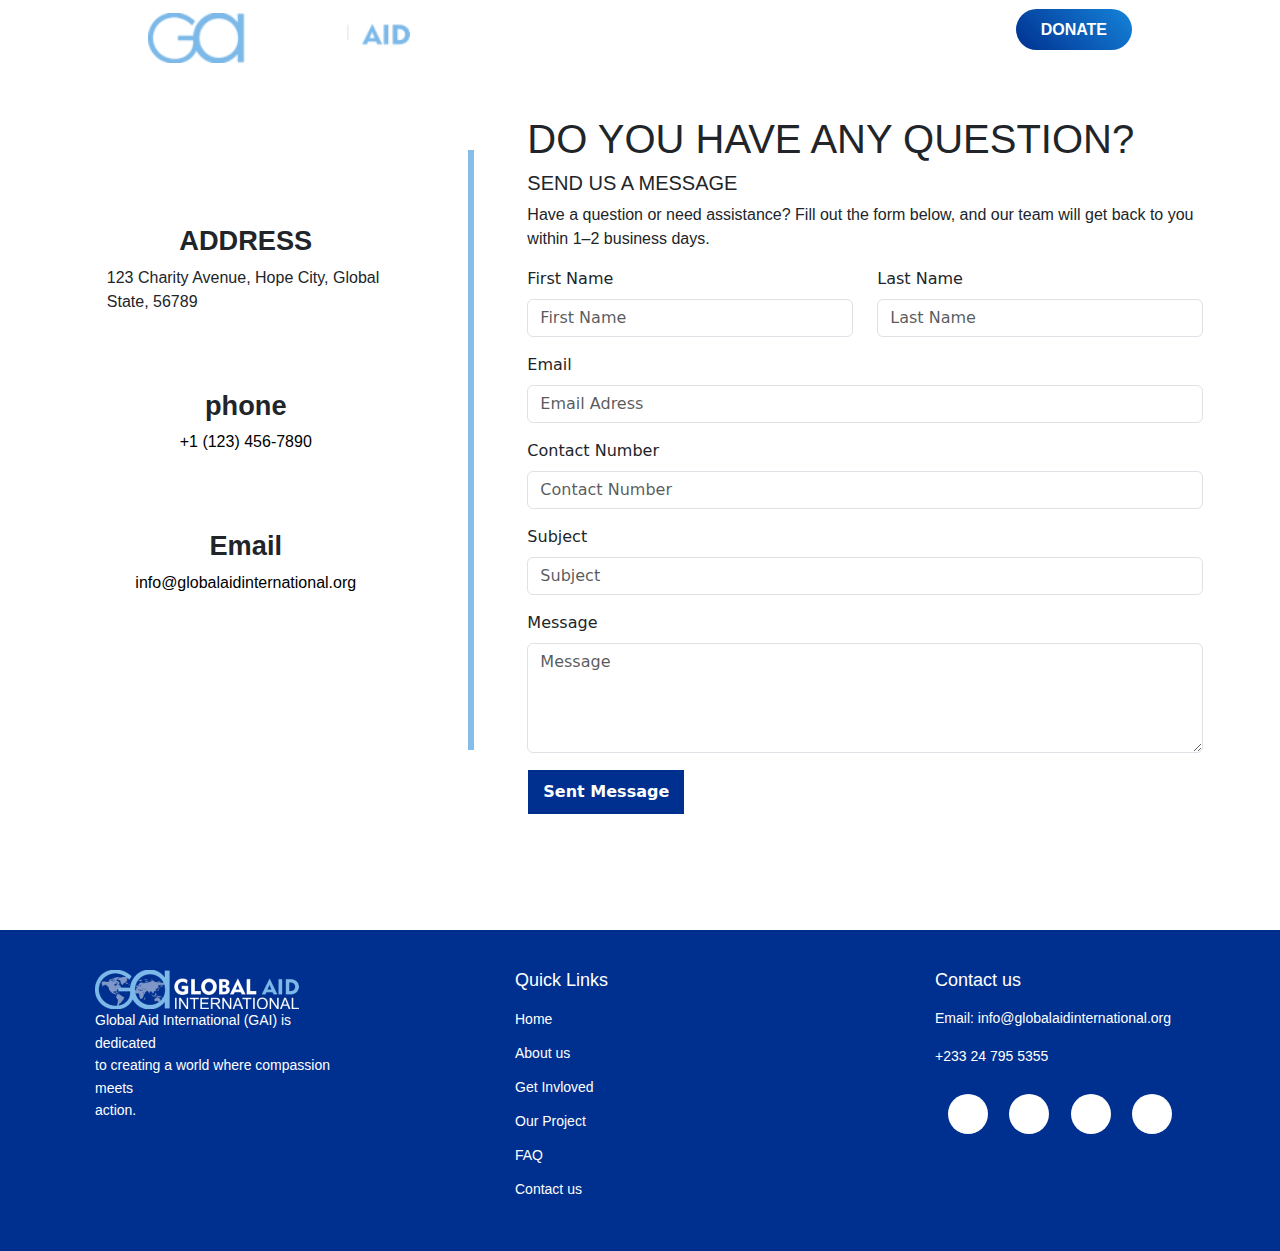
<file: contact.html>
<!DOCTYPE html>
<html lang="en">
  <head>
    <meta charset="UTF-8" />
    <meta name="viewport" content="width=device-width, initial-scale=1.0" />
    <title>Global Aid International | Together for a Brighter Tomorrow</title>

    <link
      href="https://cdn.jsdelivr.net/npm/bootstrap@5.3.3/dist/css/bootstrap.min.css"
      rel="stylesheet"
      integrity="sha384-QWTKZyjpPEjISv5WaRU9OFeRpok6YctnYmDr5pNlyT2bRjXh0JMhjY6hW+ALEwIH"
      crossorigin="anonymous"
    />

    <link rel="stylesheet" href="style.css" />
    <link rel="stylesheet" href="media.css" />
    <link rel="icon" href="images/favicon.png" type="image/x-icon" />
    <link rel="stylesheet" href="toggle.js" />
    <!-- <link href="https://cdnjs.cloudflare.com/ajax/libs/font-awesome/5.15.4/css/all.min.css" rel="stylesheet" /> -->
    <link
      rel="stylesheet"
      href="https://cdnjs.cloudflare.com/ajax/libs/font-awesome/6.6.0/css/all.min.css"
      integrity="sha512-Kc323vGBEqzTmouAECnVceyQqyqdsSiqLQISBL29aUW4U/M7pSPA/gEUZQqv1cwx4OnYxTxve5UMg5GT6L4JJg=="
      crossorigin="anonymous"
      referrerpolicy="no-referrer"
    />
  </head>

  <body>
    <header class="header">
      <nav>
        <div class="logo">
          <a href="index.html">
            <img src="images/Logo.png" alt="Global Aid International" />
          </a>
        </div>
        <ul>
          <li><a href="index.html">Home</a></li>
          <!-- <li><a href="about.html">About Us</a></li>
          <li><a href="Gift-Donate.html">Gift & Donate</a></li>
          <li><a href="Campaigns.html">Campaigns</a></li> -->
          <li><a href="project2.html">Projects</a></li>
          <li><a href="volunteer.html">Volunteer</a></li>
          <li><a href="faqs.html">Faqs</a></li>
          <li><a href="contact.html">Contact Us</a></li>
          <li>
            <a href="donation.html" class="donateicon-button"
              ><i class="fas fa-donate"></i> Donate</a
            >
          </li>
        </ul>
      </nav>
    </header>

    <header class="mobile-header">
      <nav>
        <div class="logo">
          <a href="index.html">
            <img src="images/Logo.png" alt="Global Aid International" />
          </a>
        </div>
        <div class="menu-icon" id="menu-toggle">
          <span class="menu-bar"></span>
          <span class="menu-bar"></span>
          <span class="menu-bar"></span>
        </div>
      </nav>
      <div class="mobile-menu" id="mobile-menu">
        <ul>
          <li><a href="index.html">Home</a></li>
          <li><a href="project2.html">Projects</a></li>
          <li><a href="volunteer.html">Volunteer</a></li>
          <li><a href="faqs.html">Faqs</a></li>
          <li><a href="contact.html">Contact Us</a></li>
          <li><a href="donation.html">Donate</a></li>
          <li><a href="donation.html" class="donate-button">Donate</a></li>
        </ul>
      </div>
    </header>
    <script src="toggle.js" defer></script>

    <section class="contact-main">
      <section class="contact-address">
        <div class="address">
          <i class="fa-solid fa-location-dot"></i>
          <h2>ADDRESS</h2>
          <p>123 Charity Avenue, Hope City, Global State, 56789</p>
        </div>
        <div class="address">
          <i class="fa-solid fa-phone"></i>
          <h2>phone</h2>
          <p><a href="tel:+1 (123) 456-7890">+1 (123) 456-7890</a></p>
        </div>
        <div class="address">
          <i class="fa-regular fa-envelope"></i>
          <h2>Email</h2>
          <p>
            <a href="mailto:info@globalaidinternational.org"
              >info@globalaidinternational.org</a
            >
          </p>
        </div>
      </section>

      <div class="vl"></div>

      <section class="contact-form">
        <h1>DO YOU HAVE ANY QUESTION?</h1>
        <h5>SEND US A MESSAGE</h5>
        <p>
          Have a question or need assistance? Fill out the form below, and our
          team will get back to you within 1–2 business days.
        </p>
        <form class="cont-form">
          <div class="row">
            <div class="mb-3 col-md-6">
              <label for="fistname" class="form-label">First Name</label>
              <input
                type="text"
                placeholder="First Name"
                required
                class="form-control"
              />
            </div>

            <div class="mb-3 col-md-6">
              <label for="lastname" class="form-label">Last Name</label>
              <input
                type="text"
                placeholder="Last Name"
                required
                class="form-control"
              />
            </div>
          </div>
          <div class="mb-3">
            <label for="email" class="form-label">Email</label>
            <input
              type="Email"
              placeholder="Email Adress"
              required
              class="form-control"
            />
          </div>
          <div class="mb-3">
            <label for="Contact" class="form-label">Contact Number</label>
            <input
              type="tel"
              placeholder="Contact Number"
              class="form-control"
            />
          </div>
          <div class="mb-3">
            <label for="subject" class="form-label">Subject</label>
            <input
              type="text"
              placeholder="Subject"
              required
              class="form-control"
            />
          </div>
          <div class="mb-3">
            <label for="message" class="form-label">Message</label>
            <textarea
              class="form-control"
              placeholder="Message"
              id="message"
              required
              rows="4"
            ></textarea>
          </div>

          <button type="submit" class="button">Sent Message</button>
        </form>
      </section>
    </section>

    <footer class="footer">
      <div class="footer-container">
        <!-- Section 1: Contact -->
        <div class="footer-column">
          <img src="images/Logo.png" alt="Global Aid International Logo" />
          <!-- <h3>Doctor Worldwide  <br> Association</h3> -->
          <p>
            Global Aid International (GAI) is dedicated <br />to creating a
            world where compassion meets <br />action.
          </p>
        </div>
        <!-- Section 2: About Us -->
        <div class="footer-column">
          <h3>Quick Links</h3>
          <ul>
            <li><a href="#">Home</a></li>
            <li><a href="#">About us </a></li>
            <li><a href="#">Get Invloved</a></li>
            <li><a href="#">Our Project</a></li>
            <li><a href="#">FAQ</a></li>
            <li><a href="#">Contact us</a></li>
          </ul>
        </div>
        <!-- Section 3: Projects -->
        <div class="footer-column">
          <h3>Contact us</h3>
          <ul>
            <p>Email: info@globalaidinternational.org</p>
            <p>+233 24 795 5355</p>
            <div class="social-icons">
              <a
                href="https://www.facebook.com/people/Global-Aid-International-Foundation/100082018467836/"
                ><i class="fab fa-facebook-f"></i
              ></a>
              <a href="#"><i class="fab fa-twitter"></i></a>
              <a href="#"><i class="fab fa-linkedin-in"></i></a>
              <a href="#"><i class="fab fa-instagram"></i></a>
            </div>
          </ul>
        </div>
      </div>
    </footer>

    <script
      src="https://cdn.jsdelivr.net/npm/bootstrap@5.3.3/dist/js/bootstrap.bundle.min.js"
      integrity="sha384-YvpcrYf0tY3lHB60NNkmXc5s9fDVZLESaAA55NDzOxhy9GkcIdslK1eN7N6jIeHz"
      crossorigin="anonymous"
    ></script>
  </body>
</html>
</file>
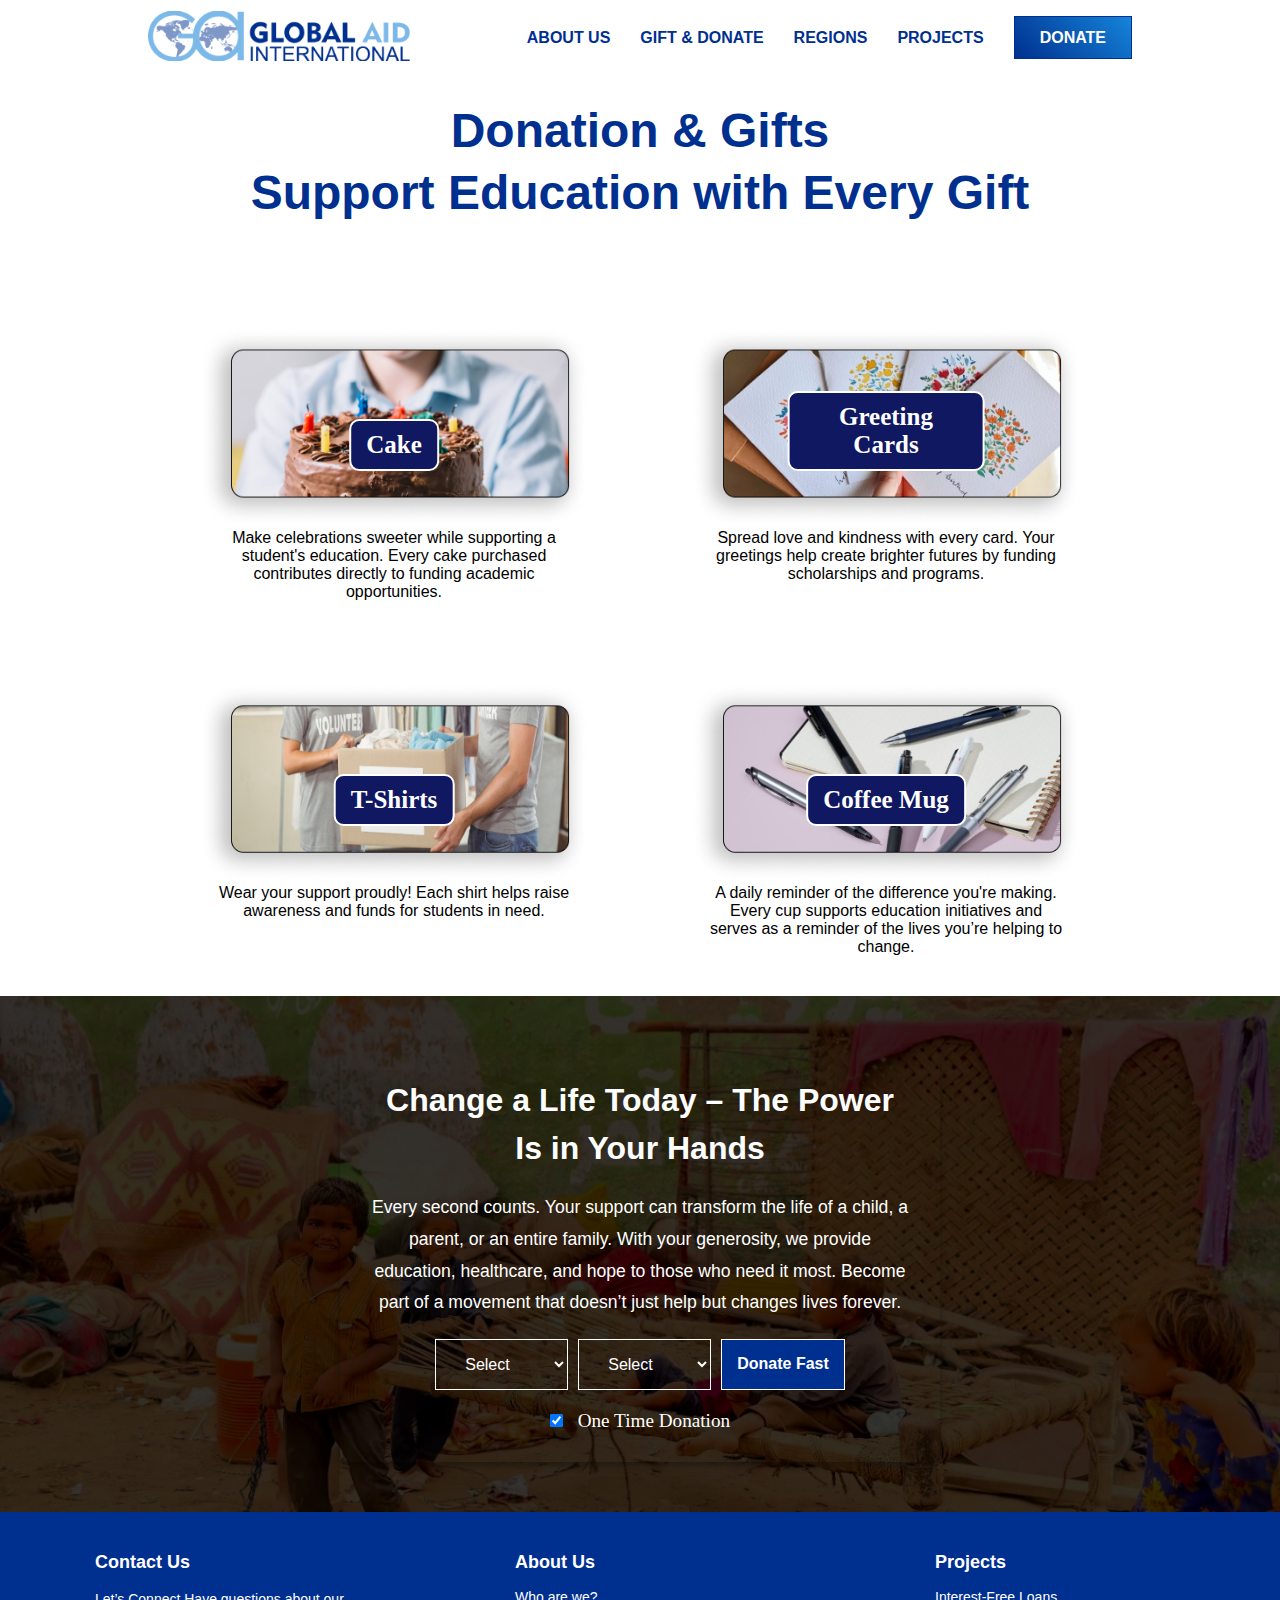
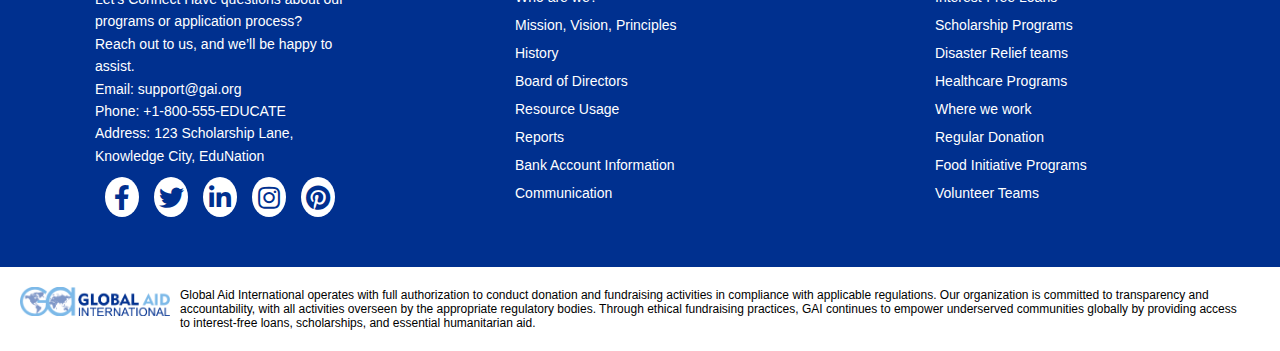
<file: Gift-Donate.html>
<!DOCTYPE html>
<html lang="en">

<head>
    <meta charset="UTF-8">
    <meta name="viewport" content="width=device-width, initial-scale=1.0">
    <title>Gift-Donaton</title>
    <link rel="stylesheet" href="style.css">
    <link rel="stylesheet" href="media.css">
    <link rel="icon" href="images/favicon.png" type="image/x-icon">
    <link href="https://fonts.googleapis.com/css2?family=Poppins:wght@400;600&display=swap" rel="stylesheet">
    <link href="https://cdnjs.cloudflare.com/ajax/libs/font-awesome/5.15.4/css/all.min.css" rel="stylesheet">

</head>

<body>
  <header class="header">
    <nav class="nav-blue">
      <div class="logo">
        <a href="index.html">
          <img src="images/footerlogo.png" />
        </a>
      </div>
      <ul>
        <li><a href="about.html">About Us</a></li>
         <li><a href="gift-donate.html">Gift & Donate</a></li>
         <li><a href="#">Regions</a></li> 
        <li><a href="project.html">Projects</a></li>
        <li>
          <a href="donation.html" class="donate-nav">Donate</a>
        </li>
      </ul>
    </nav>
  </header>

  <header class="mobile-header">
    <nav>
      <div class="logo">
        <a href="index.html">
          <img src="images/Logo.png" alt="Global Aid International" />
        </a>
      </div>
      <div class="menu-icon" id="menu-toggle">
        <span class="menu-bar"></span>
        <span class="menu-bar"></span>
        <span class="menu-bar"></span>
      </div>
    </nav>
    <div class="mobile-menu" id="mobile-menu">
      <ul>
        <li><a href="index.html">Home</a></li>
        <li><a href="about.html">About Us</a></li>
         <li><a href="gift-donate.html">Gift & Donate</a></li>
         <li><a href="#">Regions</a></li> 
        <li><a href="project.html">Projects</a></li>
        <li><a href="donation.html">Donate</a></li>
      </ul>
    </div>
  </header>
  <script src="toggle.js" defer></script>

  <!-- ----------------------- -->

    

  <section class="donationsecond-main">
    <h2 class="donationsecond-title">Donation & Gifts <br> Support Education with Every Gift</h2>
  </section>  
  
      <section class="donationsecond">

          <div class="donationsecond-card">
            <img src="images/gift1.png" alt="Scholarship for Education">
            <div class="donationsecond-overlay-text">Cake</div>
            <div class="donationsecond-card-text">
              <p>Make celebrations sweeter while supporting a student's education. Every cake purchased 
                contributes directly to funding academic opportunities.</p>
            </div>          
          </div>

          <div class="donationsecond-card">
            <img src="images/gift2.png" alt="Volunteer Medical Teams">
            <div class="donationsecond-overlay-text">Greeting Cards</div>
            <div class="donationsecond-card-text">
              <p>Spread love and kindness with every card. Your greetings help create brighter futures by
                 funding scholarships and programs.</p>
            </div>   
          </div>
      </section>

      <section class="donationsecond">
        <!-- <div class="donationsecond-grid"> -->
          <div class="donationsecond-card">
            <img src="images/gift3.png" alt="Scholarship for Education">
            <div class="donationsecond-overlay-text">T-Shirts</div>
            <div class="donationsecond-card-text">
              <p>Wear your support proudly! Each shirt helps
                 raise awareness and funds for students in need.</p>
            </div>  
          </div>
          <div class="donationsecond-card">
            <img src="images/gift4.png" alt="Volunteer Medical Teams">
            <div class="donationsecond-overlay-text">Coffee Mug</div>
            <div class="donationsecond-card-text">
              <p>A daily reminder of the difference you're making. Every cup supports education initiatives and serves as 
                a reminder of the lives you’re helping to change.</p>
            </div>  
          </div>
        <!-- </div> -->
      </section>

       <!-- ------------ -->
      
    <section class="homedonation-form">
      <div class="content">
        <h2>Change a Life Today – The Power Is in Your Hands</h2>
        <p>
          Every second counts. Your support can transform the life of a child, 
          a parent, or an entire family. With your generosity, we provide education, healthcare, 
          and hope to those who need it most. Become part of a movement that doesn’t just help but changes lives forever.
        </p>
        <div class="form">
          <select>
            <option>Select</option>
            <option>Option 1</option>
            <option>Option 2</option>
            <option>Option 3</option>
          </select>
          <select>
            <option>Select</option>
            <option>Option 1</option>
            <option>Option 2</option>
            <option>Option 3</option>
          </select>
          <button>Donate Fast</button>
        </div>
        <label>
          <input type="checkbox" checked />
          One Time Donation
        </label>
      </div>
    </section>
    
    <footer class="footer">
      <div class="footer-container">
    
        <!-- Section 1: Contact -->
        <div class="footer-column">
          <h3>Contact Us</h3>
          <p>
            Let’s Connect Have questions about our programs or application process?
             Reach out to us, and we’ll be happy to assist.
          </p>
    
          <p>
            Email:
            <a href="mailto:support@gai.org"
              >support@gai.org</a
            >
          </p>
    
          <p>Phone: <a href="tel:+1-800-555-EDUCATE">+1-800-555-EDUCATE</a></p>
          <p>Address: 123 Scholarship Lane, Knowledge City, EduNation</p>
    
          <div class="social-icons">
            <a
              href="https://www.facebook.com/people/Global-Aid-International-Foundation/100082018467836/"
              ><i class="fab fa-facebook-f"></i
            ></a>
            <a href="#"><i class="fab fa-twitter"></i></a>
            <a href="#"><i class="fab fa-linkedin-in"></i></a>
            <a href="#"><i class="fab fa-instagram"></i></a>
            <a href="#"><i class="fab fa-pinterest"></i></a>
          </div>
        </div>
    
        <!-- Section 2: About Us -->
        <div class="footer-column">
          <h3>About Us</h3>
          <ul>
            <li><a href="#">Who are we?</a></li>
            <li><a href="#">Mission, Vision, Principles</a></li>
            <li><a href="#">History</a></li>
            <li><a href="#">Board of Directors</a></li>
            <li><a href="#">Resource Usage</a></li>
            <li><a href="#">Reports</a></li>
            <li><a href="#">Bank Account Information</a></li>
            <li><a href="#">Communication</a></li>
          </ul>
        </div>
    
        
        <!-- Section 3: Projects -->
        <div class="footer-column">
          <h3>Projects</h3>
          <ul>
            <li><a href="#">Interest-Free Loans</a></li>
            <li><a href="#">Scholarship Programs</a></li>
            <li><a href="#">Disaster Relief teams</a></li>
            <li><a href="#">Healthcare Programs</a></li>
            <li><a href="#">Where we work</a></li>
            <li><a href="#">Regular Donation</a></li>
            <li><a href="#">Food Initiative Programs</a></li>
            <li><a href="#">Volunteer Teams</a></li>
            
          </ul>
        </div>
    
    
    
    
      </div>
    </footer>
    
    <div class="footer-bottom">
      <img src="images/footerlogo.png">
       <p>Global Aid International operates with full authorization to conduct donation and fundraising activities in compliance with applicable regulations.
          Our organization is committed to transparency and accountability, with all activities overseen by the appropriate regulatory bodies.
           Through ethical fundraising practices, GAI continues to empower underserved communities globally by providing access to interest-free loans,
            scholarships, and essential humanitarian aid.</p>
     </div>

     
</body>

</html>
</file>
<file: style.css>
@font-face {
  font-family: "Geometric";
  src: url("fonts/Geometric 415 Black BT.ttf") format("truetype");
}
:root{
  --blue: #00308f;
}


html, body{
  overflow-x: hidden;
}

/* Apply Geometric to headings */
h1, h2, h3, h4, h5, h6 {
  font-family: "Geometric ", sans-serif;
}

/* Apply Arial to paragraphs */
p, ul {
  font-family: "Geometric 415 Black BT", sans-serif;
  font-size: 16px;
}

/* General reset */
* {
  margin: 0;
  padding: 0;
  box-sizing: border-box;
}

/* Mobile Header Styles */
.mobile-header {
  display: none; /* Hidden by default */
}


/* ------------ */
.upper-section {
  height: 90vh;
  background-color: black;
  background-repeat: no-repeat;
  background-size: cover;
  position: relative;
}
.uper-sec-overlay{
  height: 100%;
  background-color: rgba(4 , 5, 6, 0.53); 
}
/* ------- */
.upper-section2 {
  height: 90vh;
  background-color: black;
  background-repeat: no-repeat;
  background-size: cover;
  position: relative;
}

.upper-section3 {
  height: 90vh;
  background-color: black;
  background-repeat: no-repeat;
  background-size: cover;
  position: relative;
}

/* ---------------- */
.cont-banner {
  padding: 2vw 15vw;
  color: white;
  width: 85vw;
  margin-top: 20vh;
  position: absolute;
  z-index: 1;
}

.cont-banner h1 {
  font-size: 4rem;
}
.cont-banner p {
  font-size: 20px;
  line-height: 1.5;
  font-weight: 400;
  padding-top: 20px;
}

.cont-links {
  margin-top: 30px;
  /* color: black; */
}

.cont-links a {
  text-decoration: none;
  color: white;
  font-size: 20px;
  margin-left: 10px;
}


/* Desktop Header */
.header {
  position: absolute;
  width: 100%; /* Ensure the header takes the full width of the viewport */
  top: 0;
  z-index: 1000;
  
}

nav {
  /* background-image: linear-gradient(#00308f, #1584da);
  border-bottom-left-radius: 50px;
  border-bottom-right-radius: 50px;
  border-top-left-radius: 50px;
  border-top-right-radius: 50px; */

  width: 80%;
  max-width: 1200px;
  margin: 0 auto; 
  display: flex;
  align-items: center;
  justify-content: space-between;
  padding: 0 20px; 
  height: 75px;
}

.nav-blue a{
  color: var(--blue);
}

.logo img {
  height: 50px;
  /* Adjust as needed for logo size */
}

nav ul {
  display: flex;
  list-style: none;
 text-transform: uppercase; /* Capitalizes the text */
}

nav li {
  margin-left: 30px;
}


nav a {
  color: white;
  text-decoration: none;
  font-size: 16px;
  font-weight: 600;
  font-family: "Arial", sans-serif;
}

.donate-nav {
    align-items: center;
    gap: 8px;
    background: linear-gradient(45deg, #00308F, #1584DA);
    color: white !important;
    border: none;
    /* border-radius: 25px; */
    padding: 12px 25px;
    font-size: 16px;
    cursor: pointer;
    transition: background 0.3s ease, transform 0.2s ease;
    text-transform: uppercase; /* Convert text to uppercase */;
    text-decoration: none;
    border: 0.5px solid #00308F;
}

.donate-nav:hover {
  background-color: white;
  color: white;
  transition: 0.3s;
  border: 0.5px solid white;
}


/* Mobile Header Styles */
.mobile-header {
  display: none; /* Hidden by default */
}

.mobile-header nav {
  display: flex;
  justify-content: space-between;
  align-items: center;
  padding: 10px 20px;
  background-color: #00308f;
  width: 100%;
}

.mobile-header .logo img {
  height: 40px;
}

/* Menu Icon Styles */
.menu-icon {
  display: block;
  cursor: pointer;
}

.menu-bar {
  width: 30px;
  height: 4px;
  margin: 6px 0;
  background-color: white;
  transition: 0.3s;
}

/* Mobile Menu */
.mobile-menu {
  display: none; /* Hidden initially */
  background-color: #00308f;
  padding: 20px;
  position: absolute;
  top: 75px; /* Adjust if needed */
  left: 0;
  width: 100%;
  text-align: center;
  z-index: 1000;
  transition: all 0.3s ease-in-out;
}

.mobile-menu.open {
  display: block; 
  background: linear-gradient(135deg, #00308F, #1584DA); /* Two-color gradient */
}


/* Menu Icon */
.menu-icon {
  display: flex;
  flex-direction: column;
  justify-content: space-between;
  height: 25px;
  cursor: pointer;
}

.menu-bar {
  background-color: white;
  height: 3px;
  width: 30px;
  border-radius: 5px;
  margin: 2px 0;
}

/* Menu Icon Animation */
.menu-icon.open .menu-bar:nth-child(1) {
  transform: rotate(-45deg);
  position: relative;
  top: 10px;
}

.menu-icon.open .menu-bar:nth-child(2) {
  opacity: 0; /* Middle bar disappears */
}

.menu-icon.open .menu-bar:nth-child(3) {
  transform: rotate(45deg);
  position: relative;
  top: -10px;
}


/* ------ updersection header nav ---end ---- */


/* ----- */
.d-color{
  background-color: var(--blue);
  color: white;
  padding: 5px;
}

.one-big-img{
  margin: auto;
  width: 70%;
  text-align: center;
  color: var(--blue);
}

.one-big-img-head{
  text-align: center;
  padding: 4vw 0;
  height: auto;
}
.one-big-img-head img{

  width: 100%;
  max-width: 1200px;
  height: auto;
}

.one-big-img-head h1{
  font-size: 2.5rem;
  color: var(--blue);
}


.convo-cap{
  position: absolute;
}

.convo-cap-right{
  float: right;
  /* transform: rotate(180deg); */
  transform: scaleX(-1);
  position: relative;
    top: -220px;
}

/* ----who we are------*/

.who-we-are{
  display: flex;
  align-items: center;
  justify-content: space-around;
  padding: 80px;
  background-color: #f5f5f5; /* Light background color for section */
  margin-top: 40px;
  line-height: 1.2;
  color: var(--blue);
}

.who-left img{
  width: 100%;
  max-width: 450px;
  height: auto;
  border-radius: 8px;
  margin-right: 30px;
}

.who-right{
  max-width: 600px;
  /* margin-top: 15vh; */
}
.who-right h2{
  font-size: 2rem;
  margin-bottom: 20px;
  font-weight: 800;
}
.who-right ul{
  padding-left: 25px;;
  font-size: 18px;
  margin-bottom: 30px;
  line-height: 1.5;
}

.who-right p{
  line-height: 1.5;
}

.dd-color{
  background-color: #d9d9d9;
  color: var(--blue);
  padding: 5px;
}

/* ------- */

.our-approach{
  display: flex;
  align-items: center;
  justify-content: space-around;
  padding: 20px;
  color: white;
  background-image: url('./images/pattern.png');     /* Replace with your image URL */
  background-repeat: no-repeat;
  background-size: cover;
  background-color: var(--blue);
  
}


.approach-cont{
  /* margin-top: 80px;   */
  max-width: 600px;
}
.our-approach h2{
  font-size: 2rem;
  line-height: 1.5;
  margin-bottom: 5vh;
  font-weight: 800;
}
.our-approach p{
  line-height: 1.5;
}

.our-approach ul{
  /* font-size: 22px; */
  line-height: 1.7;
  padding: 25px;
}

.approach-image img {
  width: 100%;
  max-width: 450px;
  height: auto;
  border-radius: 8px;
  margin-right: 30px;
}



/* ////////////////////////////////// */
/* -------- about page------- */

.programs{
  margin: auto;
  padding: 8vw 5vw;
  display: flex;
  flex-direction: column;
  justify-content: space-around;
  background-size: cover;
  text-align: center;
}

.program-title {
  font-size: 3rem;
  font-weight: bold;
  color: transparent;
  color: var(--blue);
  -webkit-background-clip: text; 
  background-clip: text; 
  /* margin-bottom: 20px; */
  position: relative;
  /* text-stroke: 2px white; 
  -webkit-text-stroke: 2px white;  */
}


/* News Container */
.program-container {
  display: flex;
  justify-content: center;
  gap: 70px;
  /* flex-wrap: wrap; */
  padding: 3vw; 
}

/* News Card */
.program-card {
  position: relative;
  width: auto; /* Increased width */
  height: auto; /* Added height for larger cards */
  border-radius: 15px;
  /* overflow: hidden; */
  /* box-shadow: 0 4px 8px rgba(0, 0, 0, 0.2); */
  transition: transform 0.3s;
}

.program-nested{
  /* margin: 10px; */
  position: absolute;
  width: 100%;
}

.program-nested p{
  color: black;
  position: absolute;
  font-size: 18px;

}
.program-card img {
  width: 100%;
  height: 100%;
  object-fit: cover; /* Ensures the image scales without distortion */
}


/* Black Overlay */
/* .program-card::before {
  content: '';
  position: absolute;
  top: 0;
  left: 0;
    width: 100%;
    height: 100%;
  background-color: rgba(0, 0, 0, 0.5);
  z-index: 1; 
} */

/* Text Overlay */
.program-text {
  position: absolute;
  width: 97%;
  bottom: 15px; /* Positioned text slightly above the bottom */
  left: 13px;
  color: white;
  font-size: 20px;
  text-align: center;
  font-weight: bold;
  padding: 5px;
  background: none; /* Removed background color */
  z-index: 2; /* Ensure text appears above the overlay */
  /* background: rgba(0, 0, 0, 0.5); */
}

/* .program-card:hover {
  transform: scale(1.05);
} */



/* home page css  */


.donateicon-button {
  align-items: center;
  gap: 8px;
  background: linear-gradient(45deg, #00308F, #1584DA);
  color: white !important;
  border: none;
  border-radius: 25px;
  padding: 12px 25px;
  font-size: 16px;
  cursor: pointer;
  transition: background 0.3s ease, transform 0.2s ease;
  text-transform: uppercase;
  text-decoration: none;
  position: relative;
}

.donateicon-button .icon img {
  width: 20px; /* Adjust size of the image */
  height: auto; /* Maintain aspect ratio */
  vertical-align: middle; /* Align image with the text */
}

.donateicon-button img{
  width: 30px;
  position: absolute;
  right: 15px; /* Adjust to keep it aligned */
  top: 50%;
  transform: translateY(-50%);
}

.donateicon-button:hover {
  background: linear-gradient(45deg, #1584DA, #00308F); /* Reverse gradient on hover */
  transform: scale(1.05);
}






  
  
  

  
 
  

  /* homepage form css  */


  .homedonation-form {
    background-image: url('images/donate-from-bg.png'); 
    background-size: cover;
    background-position: center;
    padding: 50px 20px;
    color: white;
    text-align: center;
}

.content {
    max-width: 600px;
    margin: 0 auto;
    /* background-color: rgba(0, 0, 0, 0.6); */
    padding: 30px;
    border-radius: 10px;
    box-shadow: 0 4px 6px rgba(0, 0, 0, 0.3);
}

.content h2 {
    font-size: 2em;
    margin-bottom: 20px;
    line-height: 1.5;
}

.content p {
    font-size: 1.1em;
    line-height: 1.8;
    margin-bottom: 20px;
}

.content .form {
    display: flex;
    justify-content: center;
    gap: 10px;
    margin-bottom: 20px;
}

.content select {
    padding: 15px 25px;
    font-size: 1em;
    border: 1.5px solid white;
    /* border-radius: 5px; */
    /* background-color: #ffffff; */
    color: white;
    background: transparent;
}
.content select option{
  color: black;
}
.content input{
  background: transparent;
  border: 1.5px solid white;
  color: white;
  font-size: 1em;
  padding: 15px 25px;
}

.content input::palceholder{
  color: white;
}


button {
    padding: 10px 15px;
    font-size: 1em;
    border: 1.5px solid white;
    /* border-radius: 5px; */
    background-color: var(--blue);
    color: white;
    cursor: pointer;
    font-weight: bold;
    transition: background-color 0.3s;
}

.content button:hover {
    background-color: #0056b3;
}

.content label {
    font-size: 1.2em;
    display: block;
    margin-top: 10px;
}

.content input[type="checkbox"] {
    margin-right: 10px;
}




/* gift & Donate page css  */


/* second section */

.donationsecond-main {
  text-align: center;
  padding: 40px 20px;
  padding-top: 100px;
}

.donationsecond-title {
  font-size: 3rem;
  font-weight: 700;
  color: #00308F;
  margin-bottom: 20px;
  font-family: 'Geometria', sans-serif;
  line-height: 1.3;
}



 .donationsecond {
  text-align: center;
  padding: 40px 20px;
  width: 80%;
  margin: auto;
  display: flex;
  justify-content: space-around;

}


.donationsecond-grid {
  display: grid;
  grid-template-columns: repeat(auto-fit, minmax(250px, 1fr));
  gap: 20px;
  justify-items: center;
}

.donationsecond-card {
  position: relative;
  overflow: hidden;
  border-radius: 8px;
  width: 40%;
}

.donationsecond-card img {
  width: 100%;
  height: auto;
  display: block;
  border-radius: 8px;
  transition: transform 0.3s ease;
}


.donationsecond-overlay-text {
  position: absolute;
  bottom: 100px;
  left: 50%;
  transform: translateX(-50%);
  padding: 10px 15px;
  text-align: center;
  z-index: 2; 
  width: fit-content;
  background:rgb(16, 24, 97);
  font-size: 25px;
  font-weight: 600;
  color: #ffffff;
  border: 2px solid white;
  border-radius: 10px;
}

.donationsecond-card-text {
  margin-top: 10px;
  width: 90%;
  margin: auto;
}




/* campaign page css  */

.campaign-wrapper {
  text-align: center;
  padding: 40px 20px;
  background-color: #f5f5f5;
  /* padding-top: 100px; */
}

.campaign-grid {
  display: flex;
  flex-wrap: wrap;
  gap: 60px;
  justify-content: center;
}

.campaign-card {
  position: relative;
  width: 450px;
  border-radius: 8px;
  overflow: hidden;

}

.campaign-card img {
  width: 100%;
}

.overlay-text {
  padding-top: 0;
  padding: 15px;
  text-align: center;
}

.overlay-text h3 {
  color: #ffffff; 
  background-color: #00308f85;
  border-radius: 5px;
  font-size: 20px;
  font-weight: 700;
  margin-bottom: 10px;
  font-family: 'Geometria', sans-serif;
}

/* .overlay-text p {
  font-size: 14px;
  color: #555;
  font-family: Arial, sans-serif;
  line-height: 1.5;
} */





/* -------------------faqs----------------- */

.faqs {
  background-color: #b0d5f0;
  width: 100%;
  margin: auto;
  padding: 1vw 0;
}

.faq-accordion {
  width: 80%;
  margin: auto;
}
.faq-accordion h1 {
  font-size: 2rem;
  margin: 30px 0 0 ;
}
.faq-title {
  background-color: #b0d5f0;  
  padding-top: 100px;
  text-align: center;
}
.faq-title h2{
  font-size: 3.5rem;
  font-weight: 600;
  color: #00308F;
  font-family: 'Geometria', sans-serif;
}

/* contact us page-------------------------- */

.contact-main{
  display: flex;
  flex-direction: row;
  margin: 9vw 6vw;
  justify-content: space-between;
}

.contact-address {
  padding-top: 50px;
  width: 30%;
  /* margin: auto; */
}

.address {
  display: flex;
  flex-direction: column;
  /* justify-content: center; */
  margin: 40px 30px;
  align-items: center;
}

.address i{
  font-size: 2rem;
  color: #00308F;
  padding-bottom: 20px;
}

.address h2 {
  font-weight: 600;
  font-size: 1.7rem;
}
.address a {
  text-decoration: none;
  color: black;
}

.contact-form{
  width: 60%;
}

.vl{
  border-left: 6px solid #86bee9;
  height: 600px;
  margin-top: 35px;
}


/* project page css  */


.projects-wrapper {
  /* text-align: center; */
  /* padding: 40px 10vw; */
  /* background-color: #f5f5f5; */
  padding-top: 100px;
  width: 80vw;
  margin: auto;
}

.projects-title {
  font-size: 60px;
  font-weight: 700;
  color: #00308F;
  margin-bottom: 20px;
  font-family: 'Geometria', sans-serif;
  text-align: center;
}

.projects-grid {
  display: grid;
  grid-template-columns: repeat(auto-fit, minmax(250px, 1fr));
  gap: 20px;
  justify-items: center;
}

.project-card {
  position: relative;
  overflow: hidden;
  border-radius: 8px;
}

.project-card img {
  width: 100%;
  height: auto;
  display: block;
  border-radius: 8px;
  transition: transform 0.3s ease;
  
}

.project-card:hover img {
  /* transform: scale(1.1);  */
}

.project-card::before {
  content: "";
  position: absolute;
  top: 0;
  left: 0;
  width: 100%;
  height: 100%;
  /* background: rgba(0, 0, 0, 0.5);  */
  z-index: 1; 
  opacity: 1; 
  transition: opacity 0.3s ease;
  border-radius: 8px;
  
}

.project-card:hover::before {
  opacity: 1; 
}

.overlay-text {
  position: absolute;
  bottom: 10px;
  left: 50%;
  /* transform: translateX(-50%); */
  transform: translateX(-48%);
  color: white;
  font-size: 18px;
  padding: 10px 15px;
  border-radius: 4px;
  text-align: center;
  font-family: 'Arial', sans-serif;
  z-index: 2; 
  width: 90%;
  background: black;
  opacity: 0.5;
}

/* -----project2 page ---- */

.project-main {
  padding-top: 100px;
  width: 80vw;
  margin: auto;
}

.project-title {
  font-size: 60px;
  font-weight: 700;
  color: #00308F;
  /* margin-bottom: 20px; */
  margin: 50px 0;
  font-family: 'Geometria', sans-serif;
  text-align: center;
}

.project-box{
  display: flex;
  flex-direction: row;
  background-color: #f5f5f5;
  margin: 20px 0;
  border-radius: 10px;
  padding-top: 20px ;
}
.project-box img{
  width: 20vw;
}

.proj-cont{
  padding-left: 20px;
  padding-top: 20px;
}

.proj-cont h2{
  font-size: 2rem;
  padding-bottom: 30px;
}



/* volunteer page */

.v-banner{
  width: 100%;
  height: 70vh;
  background-image: url(images/banner2.jpg);
  background-size: cover;
  background-position: center;
  background-repeat: no-repeat;

  display: flex;
  flex-direction: column;
  justify-content: center;
  align-items: center;
  color: white; /* Adjust text color for better contrast */
  text-align: center;
  padding: 20px;
  margin-top: 75px;
}

.center-div {
  background-color: rgba(0, 0, 0, 0.5); /* Semi-transparent background */
  padding: 20px;
  width: 50vw;
  border-radius: 10px;
  color: white;
  text-align: center;
  margin-top: 10vw;
}
.center-div h2{
  font-size: 3rem;
}

.center-div p{
  font-size: 1.5rem;
}
.volunter-main{
  /* padding-top: 100px ; */
  width: 80%;
  margin: auto;
}

.v-box-main{
  display: flex;
  flex-direction: row;
  justify-content: space-around;
  margin: 30px 0;
}

.v-box{
  width: 25vw;
  text-align: center;
}
.v-box img{
  width: 25vw;
}

.v-apply{
  margin: 15vh 0;
}



















/* Footer Styles */

.footer {
  background-color: var(--blue); /* Footer background color */
  color: #fff;
  padding: 40px 20px;
  font-family: Arial, sans-serif;
}

.footer-container {
  display: flex;
  justify-content: space-around;
  flex-wrap: wrap;
  gap: 20px;
}

.footer-column {
  width: 20%;
  min-width: 250px;
}
.footer-column a {
  text-decoration: none;
  color: #fff;
}

.footer-column h3 {
  font-size: 18px;
  margin-bottom: 15px;
  color: #fff;
}

.footer-column p {
  font-size: 14px;
  line-height: 1.6;
}

.footer-column ul {
  list-style: none;
  padding: 0;
  margin: 0;
}

.footer-column ul li {
  margin-bottom: 10px;
}

.footer-column ul li a {
  text-decoration: none;
  color: #fff;
  font-size: 14px;
}

.footer-column ul li a:hover {
  text-decoration: underline;
}



/* Social Icons */
.social-icons {
  display: flex;
  justify-content: space-around;
  align-items: center;
  gap: 15px;
  padding: 10px;
}

.social-icons a {
  display: flex;
  justify-content: center;
  align-items: center;
  text-decoration: none;
  color: var(--blue);
  font-size: 25px;
  transition: color 0.3s ease;
  width: 40px;
  height: 40px;
  background-color: white;
  border-radius: 50%;
}

.social-icons a:hover {
  color: white;
  background-color: var(--blue);
}



/* Footer Bottom */
.footer-bottom {
  margin: 20px;
  display: flex;
  align-items: center;
}

.footer-bottom img {
  width: 150px; 
  margin-bottom: 15px;
}
.footer-bottom p {
  font-size: 12px;
  padding: 0 10px;
}



/* --swiper slider-- */
.swiper {
  width: 100%;
  height: 100%;
}

.swiper-slide {
  /* text-align: center; */
  font-size: 18px;
  background: #fff;
  display: flex;
  justify-content: center;
  align-items: center;
  border-radius: 25px;
}

/* .swiper-slide img {
  display: block;
  width: 100%;
  height: 100%;
  object-fit: cover;
} */
/* ----project section home page------ */
.project-section {
  width: 80%;
  margin: auto;
  display: flex;
  gap: 20px;
  padding: 20px;
  justify-content: center;
}
.project-section2 {
  width: 80%;
  margin: auto;
  display: flex;
  flex-wrap: wrap;
  justify-content: space-around;
  gap: 20px;
  padding: 20px;
  /* justify-content: center; */
}
.project-head{
    width: 60%;
    margin: auto;
    /* font-size: 60px; */
    font-weight: bold;
    color: transparent;
    color: var(--blue);
    -webkit-background-clip: text;
    background-clip: text;
    margin-top: 90px;
    position: relative;
    text-align: center;
}
.project-head h2{
  font-size: 3rem;
}
.project-cardd {
  width: 50%;
  background: white;
  border-radius: 10px;
  overflow: hidden;
  box-shadow: 0 4px 6px rgba(0, 0, 0, 0.1);
}

.project-cardd2 {
  width: 30%;
  background: white;
  border-radius: 10px;
  overflow: hidden;
  box-shadow: 0 4px 6px rgba(0, 0, 0, 0.1);
}


.project-image {
  position: relative;
  width: 100%;
  /* height: 200px; */
  overflow: hidden;
}

.project-image img {
  width: 100%;
  height: 100%;
  object-fit: cover;

}

.project-image .projct-text {
  position: absolute;
  bottom: 30px;
  left: 30px;
  right: 0;
  width: 90%;
  /* background: rgba(0, 0, 0, 0.6); */
  color: white;
  padding: 10px;
  /* display: flex;
  justify-content: space-between;
  align-items: center; */
  box-sizing: border-box;
}

.project-image .projct-text span {
  /* font-size: 14px;
  font-weight: 400; */

  position: absolute;
  bottom: 10px;
  left: 10px;
  font-size: 14px;
  font-weight: 400;
}

.project-image .donate-btn {
  position: absolute;
  bottom: 10px;
  right: 10px;
  background-color: #00308f;
  color: white;
  text-decoration: none;
  padding: 5px 15px;
  font-weight: bold;
  font-size: 14px;
  /* border-radius: 5px; */
}

.project-image .donate-btn:hover {
  background-color: #1584da;
  transition: 0.3s;
}

.project-content {
  padding: 20px;
}

.project-content h3 {
  font-size: 22px;
  color: #00308f;
  margin-bottom: 10px;
}

.project-content p {
  font-size: 16px;
  line-height: 1.5;
  /* color: #555; */
}


/* -------section doctors  home page----------- */

.doctors{
  width: 100%;
  height: 90%;
  background-repeat: no-repeat;
  /* background-position: center; */
  background-size: cover;
  color: white;
  background-color: rgba(255, 0, 0, 0.3);
}
.doctor-overlay{
  height: 100%;
  background-color: rgba(4 , 5, 6, 0.53); 
  padding-bottom: 20px;
}
.doctors-content{
  width: 55%;
  margin: auto;
  padding-top: 50px;
  text-align: center;
}
.doctors-content h2{
  font-size: 3rem;
}
.statistics{
  width: 45%;
  margin: auto;
  padding: 30px;
  text-align: center;
  border: 2px solid white;
  border-radius: 25px;
  margin-top: 30px;
  background-color: rgba(108, 100, 100, 0.6); /* Semi-transparent background */
  backdrop-filter: blur(10px); 
  display: flex;
  align-items: center;
  justify-content: space-around;
  box-shadow: 0 4px 10px rgba(0, 0, 0, 0.2);
}

.stat2{
  display: flex;
  flex-direction: column;
  /* justify-content: space-around; */
}

.stat2 p 
{
  font-size: 4rem;
}

.stat2 span 
{
  font-size: 1.5rem;
}

/* ----  cont-text home page----- */
.cont-text{
  width: 70%;
  margin: auto;
  padding: 20px;
  color: var(--blue);
  line-height: 1.2;
  text-align: center;
}
.cont-text h2{
  font-size: 3rem;
  text-align: center;
  margin: 20px 0;
}

/* --- text-card-section   home page --- -- */

.text-card-section {
  background: #00308F;
  background-size: cover;
  background-position: center;
  background-repeat: repeat;
  padding: 50px 0;
  display: flex;
  justify-content: center;
  align-items: center;
  min-height: 100vh; 
  position: relative; 
  gap: 20px;
}

/* --- Swiper Container --- */
.textCardSwiper {
  width: 85%;
  padding: 20px 0;
  background: transparent !important;
  position: relative;
  
}

/* --- Swiper Slide --- */

/* --- Card Styling --- */
.text-card-sec {
  background: #fff;
  padding: 25px;
  border-radius: 20px !important;
  /* box-shadow: 0px 6px 20px rgba(0, 0, 0, 0.15); */
  text-align: center;
  width: 100%;
  max-width: 400px;
  transition: transform 0.3s ease-in-out;
  margin: auto;
  height: 600px;
}


.text-card-sec:hover {
  transform: translateY(-5px);
}

/* --- Image Styling --- */
.text-card-sec img {
  width: 100%;
  height: auto;
  max-width: 350px;
  border-radius: 10px;
  margin-bottom: 15px;
}


/* --- Text Styling --- */
.text-card-sec h3 {
  font-size: 22px;
  margin-bottom: 10px;
  color: var(--blue);
}

.text-card-sec p {
  font-size: 16px;
  color: var(--blue);
  line-height: 1.5;
}

/* --- Swiper Navigation Buttons --- */
.textCardSwiper .swiper-button-next,
.textCardSwiper .swiper-button-prev {
  position: absolute;
  top: 50%;
  transform: translateY(-50%);
  width: 50px;
  height: 50px;
  background: rgba(255, 255, 255, 0.9);
  border-radius: 50%;
  box-shadow: 0px 4px 10px rgba(0, 0, 0, 0.2);
  z-index: 10;
  display: flex !important;
  justify-content: center;
  align-items: center;
  cursor: pointer;
  opacity: 1 !important;
}

.textCardSwiper .swiper-button-prev {
  left: -70px;
}

.textCardSwiper .swiper-button-next {
  right: -70px;
}

/* --- Icon Size --- */
.textCardSwiper .swiper-button-next::after,
.textCardSwiper .swiper-button-prev::after {
  font-size: 24px;
  color: var(--blue);
}

/* --- Pagination Styling --- */
.textCardSwiper-pagination {
  margin-top: 20px;
}

.textCardSwiper-pagination .swiper-pagination-bullet {
  background: black !important;
  width: 12px;
  height: 12px;
  opacity: 0.6;
  transition: opacity 0.3s ease-in-out;
}

.textCardSwiper-pagination .swiper-pagination-bullet-active {
  opacity: 1;
  transform: scale(1.2);
}


/* --------------------
project-page
-------------------- */

.app-process{
  /* width: 80%; */
  padding: 2vw 10vw;
  background: var(--blue);
  margin: auto;
}

.app-process-head{
  text-align: center;
  color: white;
}
.app-process-head h2{
  font-size: 3rem;
}
.app-process-container{
  margin-top: 30px;
  display: flex;
  flex-wrap: wrap;
  justify-content: space-around;
  gap: 40px;
}

.app-process-card{
  width: 40%;
  padding: 40px;
  background: white;
  color: var(--blue);
  border-radius: 20px;;
}
.app-process-card h2{
  font-size: 1.7rem;
  position: relative;
}

.app-process-card i{
  width: 30px;
  /* position: absolute; */
  /* right: 15px;  */
  /* float: left; */
  /* margin-left: 10px;
  top: 50%;
  transform: translateY(-50%); */
  color: var(--blue) !important;
}
.app-process-card p{
  font-size: 18px;
}
.white-button {
  /* gap: 8px; */
  background-color: white;
  color: var(--blue);
  border-radius: 25px;
  padding: 12px 25px;
  font-size: 16px;
  cursor: pointer;
  transition: background 0.3s ease, transform 0.2s ease;
  text-decoration: none;
  position: relative;
}

.app-process-link{
  text-align: center;
  margin-top: 30px;
}

.white-button img{
  width: 30px;
  position: absolute;
  right: 15px; /* Adjust to keep it aligned */
  top: 50%;
  transform: translateY(-50%);
}

.white-button:hover {
  border: 1px solid black;
  transform: scale(1.05);
  color: black;
}


/* -------------------
donation
---------------- */

.currency-select {
  padding: 8px;
  border: 1px solid #ccc;
  border-radius: 4px;
  background: white;
  font-size: 16px;
  cursor: pointer;
}
.donation-btn {
  padding: 10px 15px;
  border: none;
  background: #fff;
  border: 2px solid #000;
  color: #000;
  cursor: pointer;
  font-weight: bold;
  border-radius: 4px;
  transition: all 0.3s ease-in-out;
}

/* Hover effect */
.donation-btn:hover {
  border: 2px solid #00308F;
  color: #00308F;
}

/* Active button effect */
.donation-btn.active {
  background: #00308F;
  color: white;
  border-color: #00308F;
}


.donation-box {
  margin-top: 50px;
  display: flex;
  flex-direction: column;
  justify-content: center;
  align-items: center;
  padding: 20px;
}

.donation-container {
  display: flex;
  border-radius: 8px;
  /* box-shadow: 0 4px 8px rgba(0, 0, 0, 0.1); */
  padding: 20px;
  align-items: center;
}

.donation-image img {
  width: 400px;
  border-radius: 8px;
}

.donation-content {
  margin-left: 20px;
}

.donation-content h2 {
  color: #00308F;
  font-size: 1.7rem;
  font-weight: 700;
}
.donation-content p {
  font-size: 18px;
}

.donation-amounts {
  display: flex;
  gap: 10px;
  margin: 10px 0;
}

.donation-btn {
  padding: 10px 15px;
  border: none;
  background: #fff;
  border: 2px solid #000;
  color: #000;
  cursor: pointer;
  font-weight: bold;
  border-radius: 4px;
}
.donation-btn:hover {
  border: 2px solid var(--blue);
  color: var(--blue);
}

.donation-btn.other {
  background: #000;
  color: white;
}

.donation-input {
  display: flex;
  align-items: center;
  gap: 10px;
  margin-top: 10px;
}

.donation-input input {
  padding: 8px;
  border: 1px solid #ccc;
  border-radius: 4px;
}

.add-to-box {
  background: #00308F;
  color: white;
  padding: 8px 12px;
  border: none;
  cursor: pointer;
  border-radius: 4px;
}

.donation-type {
  margin-top: 10px;
  color: var(--blue);
}

.donation-type label {
  margin-right: 10px;
}


/* ------ */
.region{
  width: 80%;
  margin: auto;
  padding: 30px 0;
}

.region-text{
margin-top: 20px;

}

.region-text h2{
  font-size: 2rem;
  color: var(--blue);
}
</file>
<file: media.css>
/* Media Query for Mobile */
@media screen and (max-width: 768px) {
    .header {
      display: none; /* Hide desktop header */
    }
  
    .mobile-header {
      display: block; /* Show mobile header */
    }
  
    .mobile-menu.open {
      display: block;
    }
  
    /* Hide the donate button on mobile */
    .mobile-menu .donate-button {
      display: none;
    }
  
    /* Make menu text white */
    .mobile-menu ul li a {
      color: white;
      text-decoration: none;
      font-size: 16px;
      font-weight: 600;
      font-family: "Poppins-medium", sans-serif;
    }
  
    .mobile-menu ul {
      list-style: none; /* Removes the dots */
      padding: 0; /* Removes any default padding */
      margin: 0; /* Removes any default margin */
      line-height: 3;
    }
    .mobile-header nav {
      border-radius: 0; /* Remove any border radius */
    }

    /* project2 page */

    .project-box{
      display: flex;
      flex-direction: column;
      background-color: #f5f5f5;
      /* margin: 20px 0; */
      border-radius: 10px;
      padding-top: 20px ;
    }

    .project-box img{
      width: 80vw;
    }



/* ------- */
.upper-section2 {
  height: 50vh;
}
.upper-section3 {
  height: 60vh;
}

/* ---- */
.upper-section {
  height: 70vh;
}
.uper-sec-overlay{
  height: 100%;
  background-color: rgba(4 , 5, 6, 0.53); 
}
.cont-banner {
  padding: 5vw 10vw;
  color: white;
  width: 100vw;
  margin: 3vw;
  position: absolute;
  z-index: 1;
}

.cont-banner h1 {
  font-size: 2rem;
}
.cont-banner p {
  font-size: 20px;
  line-height: 1.5;
  font-weight: 400;
  padding-top: 20px;
}
    
   /* ----project section home page------ */
   .project-head{
    width: 80%;
    margin-top: 30px;
  }

  .project-head h2{
    font-size: 2rem;
  }
.project-section {
  width: 100%;
  margin: auto;
  display: flex;
  flex-direction: column;
  gap: 20px;
  padding: 0;
  justify-content: center;
}
.project-section2 {
  width: 100%;
  margin: auto;
  display: flex;
  flex-direction: column;
  gap: 20px;
  padding: 0;
  justify-content: center;
}
.project-cardd {
  width: 100%;
  background: white;
  border-radius: 10px;
  overflow: hidden;
  box-shadow: 0 4px 6px rgba(0, 0, 0, 0.1);
}
.project-cardd2 {
  width: 100%;
  background: white;
  border-radius: 10px;
  overflow: hidden;
  box-shadow: 0 4px 6px rgba(0, 0, 0, 0.1);
}

.project-image .projct-text span {
  bottom: 0;
  left: 0;
}
.project-image .donate-btn {
  bottom: 0;
  right: 15px;
}

/* --------app process---- */
.app-process{
  /* width: 80%; */
  padding: 10vw 10vw;
  background: var(--blue);
  margin: auto;
}

.app-process-head h2{
  font-size: 2rem;
}
.app-process-container{
  margin-top: 30px;
  display: flex;
  flex-direction: column;
  flex-wrap: wrap;
  justify-content: space-around;
  gap: 40px;
}
.app-process-card{
  width: 100%;
  padding: 40px;
  background: white;
  color: var(--blue);
  border-radius: 20px;;
}



/* -------section doctors  home page----------- */

.doctors{
  width: 100%;
  height: 100%;
  background-repeat: no-repeat;
  /* background-position: center; */
  background-size: cover;
  color: white;
  background-color: rgba(255, 0, 0, 0.3);
}
.doctors-content{
  width: 80%;
  margin: auto;
  padding-top: 20px;
  text-align: center;
}
.doctors-content h2{
  font-size: 2rem;
  padding-bottom: 15px;
}
.statistics{
  width: 90%;
  gap: 25px;
  padding: 20px;
}

.stat2{
  display: flex;
  flex-direction: column;
  /* justify-content: space-around; */
}

.stat2 p 
{
  font-size: 2rem;
}

.stat2 span 
{
  font-size: 1rem;
}

/* ----  cont-text home page----- */
.cont-text{
  width: 95%;
}
.cont-text h2{
  font-size: 2rem;
}


/* ----------text-card-section---- */

.text-card-sec {
  height: 620px;
}

/* ----who we are------*/

.who-we-are{
  display: flex;
  align-items: center;
  flex-direction: column-reverse;
  justify-content: space-around;
  padding: 20px;
  background-color: #f5f5f5; /* Light background color for section */
  margin-top: 40px;
  line-height: 1.2;
  color: var(--blue);
}

.who-left img{
  width: 100%;
  max-width: 450px;
  height: auto;
  border-radius: 8px;
  margin-right: 30px;
}

.who-right{
  max-width: 600px;
  /* margin-top: 15vh; */
}
.who-right h2{
  font-size: 2rem;
  margin-bottom: 20px;
  font-weight: 800;
  text-align: center;
}
.who-right ul{
  padding-left: 25px;;
  font-size: 22px;
  margin-bottom: 30px;
  line-height: 1.5;
}

.who-right p{
  font-size: 22px;
  line-height: 1.5;
}

.dd-color{
  background-color: #d9d9d9;
  color: var(--blue);
  padding: 5px;
}


 /* --------  homedonation-form ---------- */

 .content .form {
  display: flex;
  flex-direction: column;
  justify-content: center;
  gap: 16px;
  margin-bottom: 20px;
}
.content h2 {
  font-size: 2em;
  margin-bottom: 30px;
  line-height: 1.2;
}
/* .content select {
  padding: 8px 12px;
  font-size: 1em;
} */

/* footer */
.footer-container {
  display: flex;
  flex-direction: column;
  gap: 20px;
}

/* Footer Bottom */
.footer-bottom {
  width: 95%;
  margin: auto;
  display: flex;
  flex-direction: column;
  align-items: center;
  text-align: center;
  padding: 5px 0;
}

.footer-bottom img {
  width: 150px; 
  margin-bottom: 15px;
}
.footer-bottom p {
  font-size: 12px;
  padding:0;
}

/* --------gift and donate page---------- */

.donationsecond-main {
  padding: 20px 20px;
}
.donationsecond-title {
  font-size: 30px;
}

.donationsecond {
  flex-direction: column;
  width: 100%;
}

.donationsecond-card {
  position: relative;
  overflow: hidden;
  border-radius: 8px;
  width: 100%;
}
.donationsecond-overlay-text {
  bottom: 100px;
  font-size: 18px;
  
}

/* ------ about page---- ///////*/

/* ------ one big img---- */

.one-big-img{
  margin: auto;
  width: 95%;
  text-align: center;
  color: var(--blue);
}
.one-big-img-head h1{
  font-size: 2rem;
  margin: 10px 0 ;
}

/* -------our approach   about page------ */


.our-approach{
  display: flex;
  align-items: center;
  flex-direction: column;
  
}

/* -------programs   about page----------- */
.program-title {
  font-size: 30px;
}
.programs{
  margin: auto;
  padding-bottom: 22vw;
  display: flex;
  flex-direction: column;
  justify-content: space-around;
  background-size: cover;
  text-align: center;
}
.program-container {
  display: flex;
  flex-direction: column;
  justify-content: center;
  gap: 110px;
  margin-top: 35px;
}













/* -----donation page--- */
.donation-container {
  flex-direction: column;
  align-items: center;
  text-align: center;
}

.donation-image img {
  width: 100%;
  max-width: 250px;
  margin-bottom: 15px;
}

.donation-content {
  margin-left: 0;
}

.donation-amounts {
  justify-content: center;
}

.donation-input {
  flex-direction: column;
  align-items: center;
}


/* -------region page ---- */
.region{
  width: 90%;
  margin: auto;
  padding: 30px 0;
}
.region-text{
margin-top: 20px;

}
.region-text h2{
  font-size: 2rem;
  color: var(--blue);
}
.region-text p{
  font-size: 16px;
}

  }



  
/* Media Query for mobile */
@media screen and (max-width: 768px) {


    /* contact us page-------------------------- */

.contact-main{
  display: flex;
  flex-direction: column;
}

.contact-address {
  width: 100%;
}

.contact-form{
  width: 90%;
  margin: auto;
}

.vl {
  display: none;
}

/* faqs ------ */
.faq-accordion {
  width: 90%;
  margin: auto;
}
.faq-title h2{
  font-size: 2.5rem;
}
.faq-accordion h1 {
  font-size: 1.5rem;
  margin: 30px 0 0 ;
}


  }


  @media only screen and (min-width:768px) and (max-width:1300px){

    ------upper section-----
    .cont-banner {
      width: 72vw;
    }
    
    .cont-banner h1 {
      font-size: 3rem;
    }
    .cont-banner p {
      font-size: 18px;
    }    
    .cont-links a {
      font-size: 18px;
    }
   
    

    /* ------- */
    .doctors{
      width: 100%;
      height: 100%;
      background-repeat: no-repeat;
      /* background-position: center; */
      background-size: cover;
      color: white;
      background-color: rgba(255, 0, 0, 0.3);
    }
    .doctors-content{
      width: 60%;
      margin: auto;
      padding-top: 50px;
      text-align: center;
    }

    .doctors-content h2{
      font-size: 3rem;
      padding-bottom: 15px;
    }
        
    .stat2 p 
    {
      font-size: 3rem;
    }
    
    .stat2 span 
    {
      font-size: 1rem;
    }



    /* ------donationsecond-mian----  donate-gift page */
    .donationsecond-overlay-text {
      bottom: 130px;
  }
}
</file>
